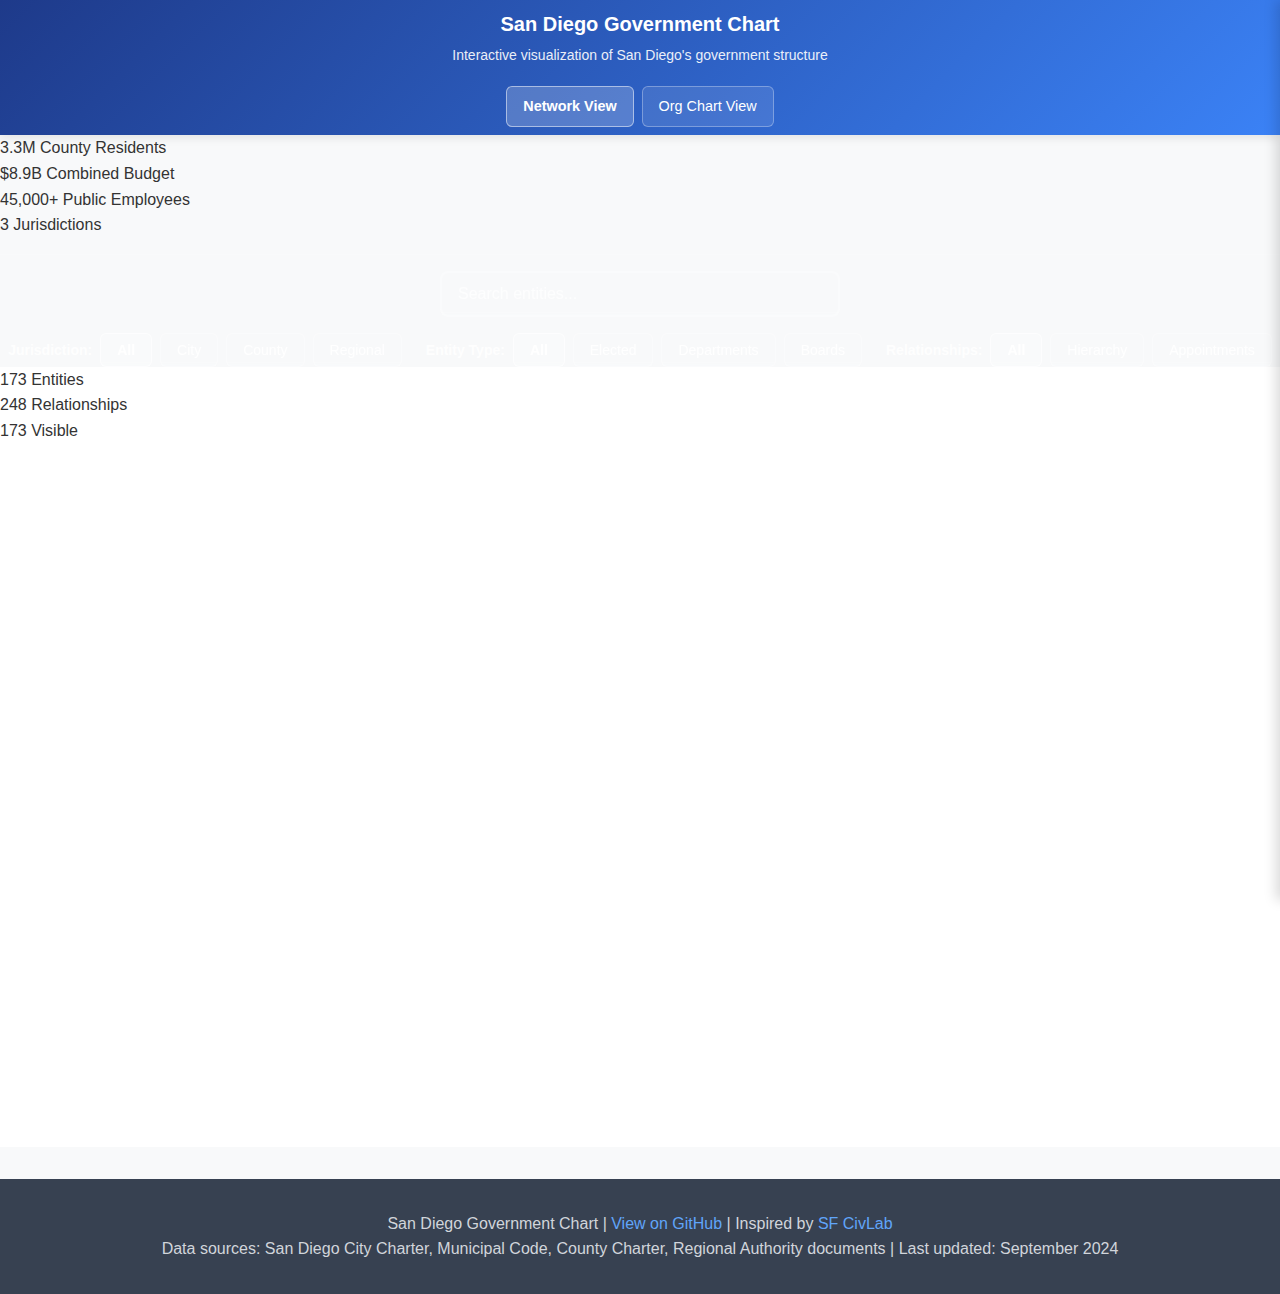
<file: index.html>
<!DOCTYPE html>
<html lang="en">
<head>
    <meta charset="UTF-8">
    <meta name="viewport" content="width=device-width, initial-scale=1.0">
    <title>San Diego Government Chart</title>
    <meta name="description" content="Interactive visualization of San Diego's government structure - explore 173 entities and 248 relationships across city, county, and regional authorities.">
    
    <!-- D3.js -->
    <script src="https://d3js.org/d3.v7.min.js"></script>
    
    <!-- Styles -->
    <link rel="stylesheet" href="styles.css">
</head>
<body>
    <header>
        <div class="header-container">
            <h1>San Diego Government Chart</h1>
            <p class="subtitle">Interactive visualization of San Diego's government structure</p>
            <nav class="view-nav">
                <a href="index.html" class="nav-link active">Network View</a>
                <a href="orgchart.html" class="nav-link">Org Chart View</a>
            </nav>
        </div>
    </header>

    <main>
        <!-- Dashboard Metrics Widget -->
        <div class="metrics-dashboard">
            <div class="metric-card">
                <span class="metric-number">3.3M</span>
                <span class="metric-label">County Residents</span>
            </div>
            <div class="metric-card">
                <span class="metric-number" id="total-budget">$8.9B</span>
                <span class="metric-label">Combined Budget</span>
            </div>
            <div class="metric-card">
                <span class="metric-number" id="total-employees">45,000+</span>
                <span class="metric-label">Public Employees</span>
            </div>
            <div class="metric-card">
                <span class="metric-number" id="jurisdictions">3</span>
                <span class="metric-label">Jurisdictions</span>
            </div>
        </div>

        <div class="controls-container">
            <div class="search-container">
                <input type="text" id="entity-search" placeholder="Search entities..." autocomplete="off">
                <div id="search-results" class="search-results"></div>
            </div>
            
            <div class="filter-container">
                <div class="filter-group">
                    <label>Jurisdiction:</label>
                    <button class="filter-btn active" data-filter="all">All</button>
                    <button class="filter-btn" data-filter="city">City</button>
                    <button class="filter-btn" data-filter="county">County</button>
                    <button class="filter-btn" data-filter="regional">Regional</button>
                </div>
                
                <div class="filter-group">
                    <label>Entity Type:</label>
                    <button class="filter-btn active" data-filter="all-types">All</button>
                    <button class="filter-btn" data-filter="elected">Elected</button>
                    <button class="filter-btn" data-filter="departments">Departments</button>
                    <button class="filter-btn" data-filter="boards">Boards</button>
                </div>
                
                <div class="filter-group">
                    <label>Relationships:</label>
                    <button class="filter-btn active" data-filter="all-rels">All</button>
                    <button class="filter-btn" data-filter="hierarchical">Hierarchy</button>
                    <button class="filter-btn" data-filter="appointment">Appointments</button>
                </div>
            </div>
        </div>

        <div class="main-container">
            <div class="network-container">
                <div class="network-stats">
                    <div class="stat-item">
                        <span class="stat-number" id="entity-count">173</span>
                        <span class="stat-label">Entities</span>
                    </div>
                    <div class="stat-item">
                        <span class="stat-number" id="relationship-count">248</span>
                        <span class="stat-label">Relationships</span>
                    </div>
                    <div class="stat-item">
                        <span class="stat-number" id="visible-entities">173</span>
                        <span class="stat-label">Visible</span>
                    </div>
                </div>
                
                <svg id="network-graph" width="100%" height="600"></svg>
                
                <div class="legend">
                    <div class="legend-section">
                        <h4>Jurisdictions</h4>
                        <div class="legend-item">
                            <div class="legend-color city-color"></div>
                            <span>City of San Diego</span>
                        </div>
                        <div class="legend-item">
                            <div class="legend-color county-color"></div>
                            <span>San Diego County</span>
                        </div>
                        <div class="legend-item">
                            <div class="legend-color regional-color"></div>
                            <span>Regional Authorities</span>
                        </div>
                    </div>
                    
                    <div class="legend-section">
                        <h4>Relationships</h4>
                        <div class="legend-item">
                            <div class="legend-line hierarchical-line"></div>
                            <span>Reports to / Oversees</span>
                        </div>
                        <div class="legend-item">
                            <div class="legend-line appointment-line"></div>
                            <span>Appointment Authority</span>
                        </div>
                    </div>
                </div>
            </div>

            <div class="sidebar" id="entity-sidebar">
                <div class="sidebar-header">
                    <h3>Entity Details</h3>
                    <button id="close-sidebar" class="close-btn">&times;</button>
                </div>
                
                <div class="sidebar-content" id="sidebar-content">
                    <div class="placeholder">
                        <p>Click on an entity in the network to view details</p>
                        <div class="network-overview">
                            <h4>San Diego Government Overview</h4>
                            <ul>
                                <li><strong>173 Government Entities</strong> across all jurisdictions</li>
                                <li><strong>248 Authority Relationships</strong> mapped and verified</li>
                                <li><strong>Multi-jurisdictional coverage</strong> - City, County, and Regional</li>
                                <li><strong>Complete authority mapping</strong> - who reports to whom</li>
                            </ul>
                        </div>
                    </div>
                </div>
            </div>
        </div>
    </main>

    <footer>
        <div class="footer-container">
            <p>
                San Diego Government Chart | 
                <a href="https://github.com/your-repo/SanDiegoGov" target="_blank">View on GitHub</a> | 
                Inspired by <a href="https://sfgov.civlab.org/" target="_blank">SF CivLab</a>
            </p>
            <p class="data-source">
                Data sources: San Diego City Charter, Municipal Code, County Charter, Regional Authority documents | 
                Last updated: September 2024
            </p>
        </div>
    </footer>

    <!-- Scripts -->
    <script src="script.js"></script>
</body>
</html>
</file>
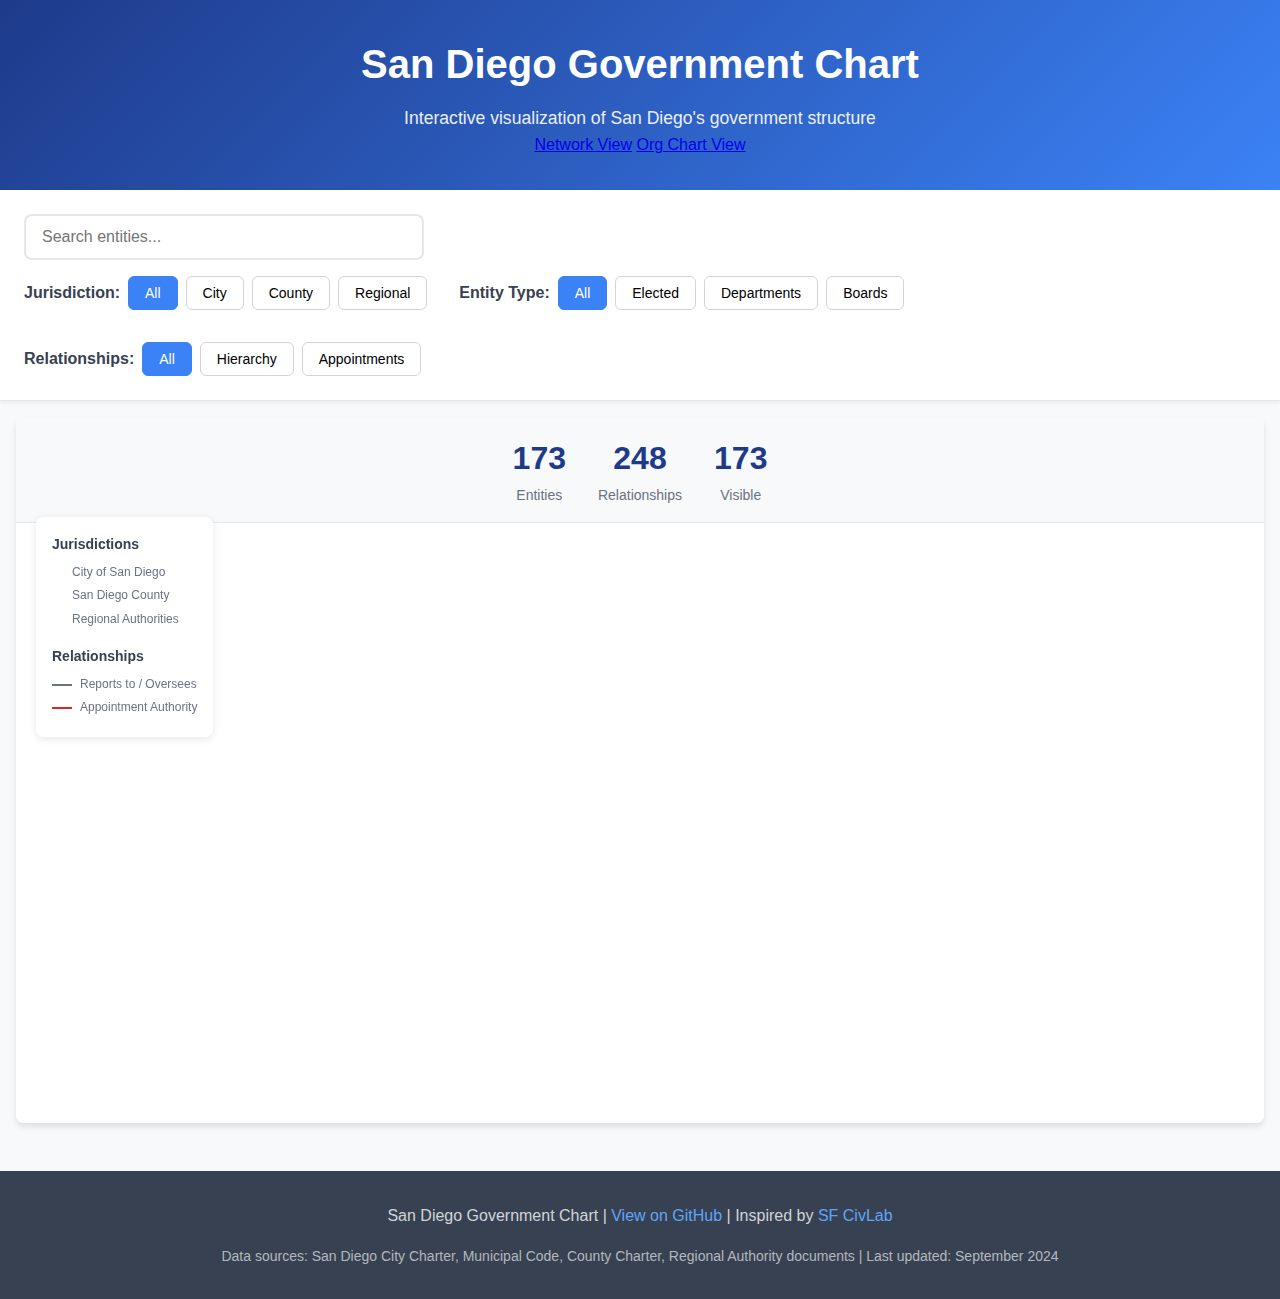
<file: src/index.html>
<!DOCTYPE html>
<html lang="en">
<head>
    <meta charset="UTF-8">
    <meta name="viewport" content="width=device-width, initial-scale=1.0">
    <title>San Diego Government Chart</title>
    <meta name="description" content="Interactive visualization of San Diego's government structure - explore 173 entities and 248 relationships across city, county, and regional authorities.">
    
    <!-- D3.js -->
    <script src="https://d3js.org/d3.v7.min.js"></script>
    
    <!-- Styles -->
    <link rel="stylesheet" href="styles.css">
</head>
<body>
    <header>
        <div class="header-container">
            <h1>San Diego Government Chart</h1>
            <p class="subtitle">Interactive visualization of San Diego's government structure</p>
            <nav class="view-nav">
                <a href="index.html" class="nav-link active">Network View</a>
                <a href="orgchart.html" class="nav-link">Org Chart View</a>
            </nav>
        </div>
    </header>

    <main>
        <div class="controls-container">
            <div class="search-container">
                <input type="text" id="entity-search" placeholder="Search entities..." autocomplete="off">
                <div id="search-results" class="search-results"></div>
            </div>
            
            <div class="filter-container">
                <div class="filter-group">
                    <label>Jurisdiction:</label>
                    <button class="filter-btn active" data-filter="all">All</button>
                    <button class="filter-btn" data-filter="city">City</button>
                    <button class="filter-btn" data-filter="county">County</button>
                    <button class="filter-btn" data-filter="regional">Regional</button>
                </div>
                
                <div class="filter-group">
                    <label>Entity Type:</label>
                    <button class="filter-btn active" data-filter="all-types">All</button>
                    <button class="filter-btn" data-filter="elected">Elected</button>
                    <button class="filter-btn" data-filter="departments">Departments</button>
                    <button class="filter-btn" data-filter="boards">Boards</button>
                </div>
                
                <div class="filter-group">
                    <label>Relationships:</label>
                    <button class="filter-btn active" data-filter="all-rels">All</button>
                    <button class="filter-btn" data-filter="hierarchical">Hierarchy</button>
                    <button class="filter-btn" data-filter="appointment">Appointments</button>
                </div>
            </div>
        </div>

        <div class="main-container">
            <div class="network-container">
                <div class="network-stats">
                    <div class="stat-item">
                        <span class="stat-number" id="entity-count">173</span>
                        <span class="stat-label">Entities</span>
                    </div>
                    <div class="stat-item">
                        <span class="stat-number" id="relationship-count">248</span>
                        <span class="stat-label">Relationships</span>
                    </div>
                    <div class="stat-item">
                        <span class="stat-number" id="visible-entities">173</span>
                        <span class="stat-label">Visible</span>
                    </div>
                </div>
                
                <svg id="network-graph" width="100%" height="600"></svg>
                
                <div class="legend">
                    <div class="legend-section">
                        <h4>Jurisdictions</h4>
                        <div class="legend-item">
                            <div class="legend-color city-color"></div>
                            <span>City of San Diego</span>
                        </div>
                        <div class="legend-item">
                            <div class="legend-color county-color"></div>
                            <span>San Diego County</span>
                        </div>
                        <div class="legend-item">
                            <div class="legend-color regional-color"></div>
                            <span>Regional Authorities</span>
                        </div>
                    </div>
                    
                    <div class="legend-section">
                        <h4>Relationships</h4>
                        <div class="legend-item">
                            <div class="legend-line hierarchical-line"></div>
                            <span>Reports to / Oversees</span>
                        </div>
                        <div class="legend-item">
                            <div class="legend-line appointment-line"></div>
                            <span>Appointment Authority</span>
                        </div>
                    </div>
                </div>
            </div>

            <div class="sidebar" id="entity-sidebar">
                <div class="sidebar-header">
                    <h3>Entity Details</h3>
                    <button id="close-sidebar" class="close-btn">&times;</button>
                </div>
                
                <div class="sidebar-content" id="sidebar-content">
                    <div class="placeholder">
                        <p>Click on an entity in the network to view details</p>
                        <div class="network-overview">
                            <h4>San Diego Government Overview</h4>
                            <ul>
                                <li><strong>173 Government Entities</strong> across all jurisdictions</li>
                                <li><strong>248 Authority Relationships</strong> mapped and verified</li>
                                <li><strong>Multi-jurisdictional coverage</strong> - City, County, and Regional</li>
                                <li><strong>Complete authority mapping</strong> - who reports to whom</li>
                            </ul>
                        </div>
                    </div>
                </div>
            </div>
        </div>
    </main>

    <footer>
        <div class="footer-container">
            <p>
                San Diego Government Chart | 
                <a href="https://github.com/your-repo/SanDiegoGov" target="_blank">View on GitHub</a> | 
                Inspired by <a href="https://sfgov.civlab.org/" target="_blank">SF CivLab</a>
            </p>
            <p class="data-source">
                Data sources: San Diego City Charter, Municipal Code, County Charter, Regional Authority documents | 
                Last updated: September 2024
            </p>
        </div>
    </footer>

    <!-- Scripts -->
    <script src="script.js"></script>
</body>
</html>
</file>
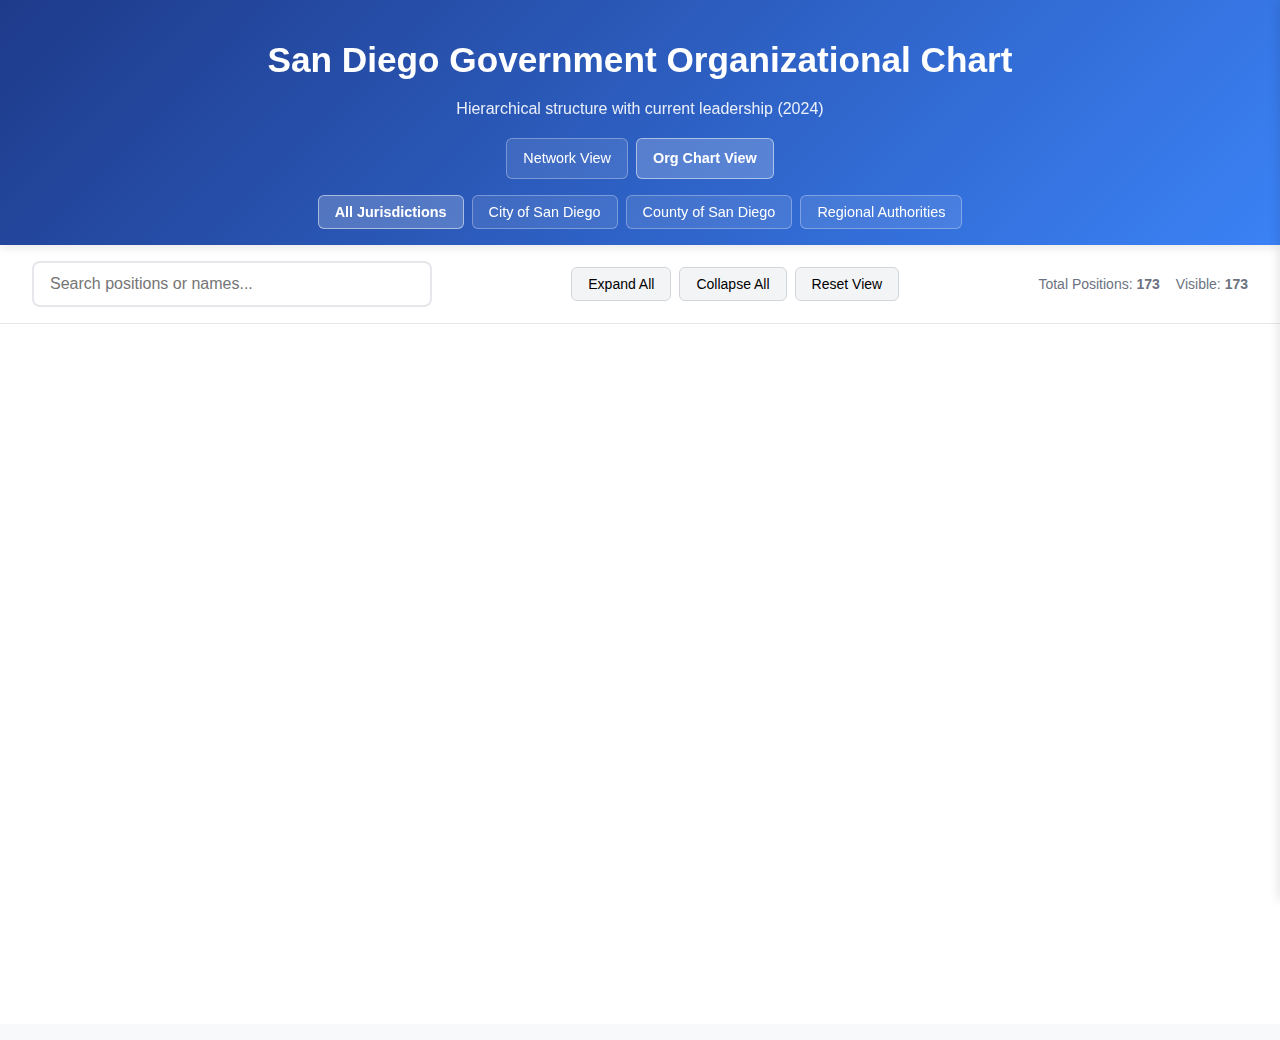
<file: orgchart.html>
<!DOCTYPE html>
<html lang="en">
<head>
    <meta charset="UTF-8">
    <meta name="viewport" content="width=device-width, initial-scale=1.0">
    <title>San Diego Government Organizational Chart</title>
    <meta name="description" content="Hierarchical organizational chart of San Diego's government structure with current leadership names and positions.">
    
    <!-- D3.js -->
    <script src="https://d3js.org/d3.v7.min.js"></script>
    
    <!-- Styles -->
    <link rel="stylesheet" href="orgchart-styles.css">
</head>
<body>
    <header>
        <div class="header-container">
            <h1>San Diego Government Organizational Chart</h1>
            <p class="subtitle">Hierarchical structure with current leadership (2024)</p>
            <nav class="view-nav">
                <a href="index.html" class="nav-link">Network View</a>
                <a href="orgchart.html" class="nav-link active">Org Chart View</a>
            </nav>
            <nav class="chart-nav">
                <button class="nav-btn active" data-jurisdiction="all">All Jurisdictions</button>
                <button class="nav-btn" data-jurisdiction="city">City of San Diego</button>
                <button class="nav-btn" data-jurisdiction="county">County of San Diego</button>
                <button class="nav-btn" data-jurisdiction="regional">Regional Authorities</button>
            </nav>
        </div>
    </header>

    <main>
        <div class="controls-container">
            <div class="search-container">
                <input type="text" id="org-search" placeholder="Search positions or names..." autocomplete="off">
                <div id="search-results" class="search-results"></div>
            </div>
            
            <div class="chart-controls">
                <button id="expand-all" class="control-btn">Expand All</button>
                <button id="collapse-all" class="control-btn">Collapse All</button>
                <button id="reset-zoom" class="control-btn">Reset View</button>
            </div>
            
            <div class="chart-stats">
                <span>Total Positions: <strong id="total-positions">173</strong></span>
                <span>Visible: <strong id="visible-positions">173</strong></span>
            </div>
        </div>

        <div class="chart-container">
            <svg id="org-chart"></svg>
        </div>

        <!-- Entity Detail Sidebar -->
        <div id="position-sidebar" class="position-sidebar">
            <div class="sidebar-header">
                <button id="close-sidebar" class="close-btn">&times;</button>
            </div>
            <div id="position-content" class="position-content">
                <!-- Dynamic content loaded here -->
            </div>
        </div>
    </main>

    <!-- Tooltip -->
    <div id="org-tooltip" class="tooltip"></div>

    <script src="orgchart-script.js"></script>
</body>
</html>
</file>
<file: styles.css>
/* San Diego Government Chart - Styles */

/* Reset and Base Styles */
* {
    margin: 0;
    padding: 0;
    box-sizing: border-box;
}

body {
    font-family: -apple-system, BlinkMacSystemFont, 'Segoe UI', 'Roboto', 'Helvetica Neue', Arial, sans-serif;
    line-height: 1.6;
    color: #333;
    background-color: #f8f9fa;
}

/* Header - Compact and efficient */
header {
    background: linear-gradient(135deg, #1e3a8a 0%, #3b82f6 100%);
    color: white;
    padding: 0.5rem 0;  /* Reduced from 0.75rem */
    text-align: center;
    box-shadow: 0 2px 10px rgba(0,0,0,0.1);
}

.header-container {
    max-width: 1200px;
    margin: 0 auto;
    padding: 0 1rem;
    display: flex;
    flex-direction: column;
    align-items: center;
}

h1 {
    font-size: 1.25rem;  /* Reduced from 1.5rem */
    font-weight: 700;
    margin-bottom: 0.25rem;
}

.subtitle {
    font-size: 0.875rem;  /* Slightly smaller */
    opacity: 0.9;
    margin-bottom: 0.25rem;  /* Reduced spacing */
}

/* View Navigation */
.view-nav {
    display: flex;
    justify-content: center;
    gap: 0.5rem;
    margin-top: 1rem;
    margin-bottom: 0;
}

.nav-link {
    padding: 0.5rem 1rem;
    background: rgba(255, 255, 255, 0.1);
    border: 1px solid rgba(255, 255, 255, 0.3);
    color: white;
    border-radius: 6px;
    text-decoration: none;
    transition: all 0.3s ease;
    font-size: 0.9rem;
}

.nav-link:hover {
    background: rgba(255, 255, 255, 0.2);
}

.nav-link.active {
    background: rgba(255, 255, 255, 0.2);
    border-color: rgba(255, 255, 255, 0.5);
    font-weight: 600;
}

/* Controls in Header - More compact */
.controls-container {
    margin-top: 1rem;  /* Reduced from 2rem */
    padding-top: 1rem;  /* Reduced from 2rem */
    border-top: 1px solid rgba(255, 255, 255, 0.2);
}

.search-container {
    position: relative;
    max-width: 400px;
    margin: 0 auto 1rem auto;  /* Reduced bottom margin */
    width: 100%;
}

#entity-search {
    width: 100%;
    padding: 0.75rem 1rem;
    border: 2px solid rgba(255, 255, 255, 0.3);
    border-radius: 8px;
    font-size: 1rem;
    background: rgba(255, 255, 255, 0.1);
    color: white;
    transition: all 0.3s ease;
    backdrop-filter: blur(4px);
}

#entity-search::placeholder {
    color: rgba(255, 255, 255, 0.7);
}

#entity-search:focus {
    outline: none;
    border-color: rgba(255, 255, 255, 0.6);
    background: rgba(255, 255, 255, 0.15);
}

.search-results {
    position: absolute;
    top: 100%;
    left: 0;
    right: 0;
    background: white;
    border: 1px solid #e5e7eb;
    border-top: none;
    border-radius: 0 0 8px 8px;
    max-height: 200px;
    overflow-y: auto;
    z-index: 1000;
    display: none;
}

.search-result-item {
    padding: 0.75rem 1rem;
    cursor: pointer;
    border-bottom: 1px solid #f3f4f6;
    transition: background-color 0.2s ease;
}

.search-result-item:hover {
    background-color: #f3f4f6;
}

.search-result-item:last-child {
    border-bottom: none;
}

.filter-container {
    display: flex;
    flex-wrap: wrap;
    gap: 1.5rem;
    align-items: center;
    justify-content: center;
    width: 100%;
}

.filter-group {
    display: flex;
    align-items: center;
    gap: 0.5rem;
    flex-wrap: wrap;
}

.filter-group label {
    font-weight: 600;
    color: rgba(255, 255, 255, 0.9);
    font-size: 0.875rem;
}

.filter-btn {
    padding: 0.5rem 1rem;
    border: 1px solid rgba(255, 255, 255, 0.3);
    background: rgba(255, 255, 255, 0.1);
    color: rgba(255, 255, 255, 0.9);
    border-radius: 6px;
    cursor: pointer;
    transition: all 0.2s ease;
    font-size: 0.875rem;
    backdrop-filter: blur(4px);
}

.filter-btn:hover {
    background: rgba(255, 255, 255, 0.2);
    border-color: rgba(255, 255, 255, 0.5);
}

.filter-btn.active {
    background: rgba(255, 255, 255, 0.2);
    color: white;
    border-color: rgba(255, 255, 255, 0.6);
    font-weight: 600;
}

/* Network Container - Full Width */
.network-container {
    position: relative;
    background: white;
    margin: 0;
    height: calc(100vh - 120px);  /* Adjusted for smaller header */
    overflow: hidden;
}


/* Network Graph */
#network-graph {
    display: block;
    width: 100%;
    height: 100%;
    background: #ffffff;
    cursor: grab;
}

#network-graph:active {
    cursor: grabbing;
}

/* D3.js Graph Elements - Professional Styling */

/* Node Styling */
.node {
    cursor: pointer;
    transition: all 0.2s ease;
}

.node circle {
    stroke: #fff;
    stroke-width: 2px;
    filter: drop-shadow(0 2px 4px rgba(0,0,0,0.1));
    transition: all 0.2s ease;
}

.node:hover circle {
    stroke-width: 3px;
    filter: drop-shadow(0 4px 8px rgba(0,0,0,0.2));
    transform: scale(1.1);
}

.node.selected circle {
    stroke: #333;
    stroke-width: 3px;
    filter: drop-shadow(0 4px 12px rgba(0,0,0,0.3));
}

/* Link/Edge Styling */
.link {
    stroke-opacity: 0.4;
    stroke-width: 1.5px;
    fill: none;
    transition: all 0.2s ease;
}

.link:hover {
    stroke-opacity: 0.8;
    stroke-width: 2.5px;
}

.link.highlighted {
    stroke-opacity: 0.9;
    stroke-width: 3px;
    animation: pulse 2s infinite;
}

@keyframes pulse {
    0%, 100% { stroke-opacity: 0.9; }
    50% { stroke-opacity: 0.5; }
}

/* Label Styling */
.label {
    font-family: -apple-system, BlinkMacSystemFont, 'Segoe UI', 'Roboto', sans-serif;
    font-size: 11px;
    font-weight: 500;
    text-anchor: middle;
    fill: #333;
    pointer-events: none;
    text-shadow: 1px 1px 2px rgba(255,255,255,0.8);
    dominant-baseline: middle;
}

.node:hover .label {
    font-weight: 600;
    font-size: 12px;
}

/* Jurisdiction Colors - Enhanced for Professional Look */
.city-node circle {
    fill: #3b82f6;
}

.county-node circle {
    fill: #10b981;
}

.regional-node circle {
    fill: #f59e0b;
}

/* Node size variations for entity types */
.node.elected circle {
    r: 12;
}

.node.departments circle {
    r: 8;
}

.node.boards circle {
    r: 6;
}

/* Relationship Lines - Professional Styling */
.hierarchical-link {
    stroke: #6b7280;
    stroke-width: 2px;
}

.appointment-link {
    stroke: #dc2626;
    stroke-width: 2px;
    stroke-dasharray: 4,2;
}

.hierarchical-link:hover {
    stroke: #374151;
    stroke-width: 3px;
}

.appointment-link:hover {
    stroke: #b91c1c;
    stroke-width: 3px;
}

/* Enhanced visual feedback */
.node.connected {
    opacity: 1;
}

.node.dimmed {
    opacity: 0.3;
}

.link.connected {
    opacity: 1;
}

.link.dimmed {
    opacity: 0.1;
}

/* Sidebar - Overlay from Right */
.sidebar {
    position: fixed;
    top: 0;
    right: -350px;
    width: 350px;
    height: 100vh;
    background: white;
    border-left: 1px solid #e5e7eb;
    box-shadow: -4px 0 12px rgba(0,0,0,0.15);
    display: flex;
    flex-direction: column;
    transition: right 0.3s ease;
    z-index: 1000;
}

.sidebar.open {
    right: 0;
}

.sidebar-header {
    display: flex;
    justify-content: space-between;
    align-items: center;
    padding: 1rem;
    border-bottom: 1px solid #e5e7eb;
    background: #f8f9fa;
}

.sidebar-header h3 {
    font-size: 1.125rem;
    font-weight: 600;
}

.close-btn {
    background: none;
    border: none;
    font-size: 1.5rem;
    cursor: pointer;
    color: #6b7280;
    padding: 0;
    width: 30px;
    height: 30px;
    display: flex;
    align-items: center;
    justify-content: center;
    border-radius: 4px;
}

.close-btn:hover {
    background-color: #f3f4f6;
    color: #374151;
}

.sidebar-content {
    flex: 1;
    padding: 1rem;
    overflow-y: auto;
}

.placeholder {
    text-align: center;
    color: #6b7280;
    padding: 2rem 0;
}

.network-overview {
    margin-top: 2rem;
    padding: 1rem;
    background: #f8f9fa;
    border-radius: 6px;
}

.network-overview h4 {
    margin-bottom: 1rem;
    color: #1e3a8a;
}

.network-overview ul {
    list-style: none;
    text-align: left;
}

.network-overview li {
    margin-bottom: 0.5rem;
    color: #374151;
}

/* Entity Details */
.entity-info {
    margin-bottom: 1.5rem;
}

.entity-name {
    font-size: 1.25rem;
    font-weight: 600;
    margin-bottom: 0.5rem;
    color: #1e3a8a;
}

.entity-type {
    display: inline-block;
    padding: 0.25rem 0.5rem;
    background: #e5e7eb;
    border-radius: 4px;
    font-size: 0.75rem;
    font-weight: 500;
    text-transform: uppercase;
    letter-spacing: 0.05em;
    margin-bottom: 1rem;
}

.entity-description {
    margin-bottom: 1rem;
    line-height: 1.6;
}

.entity-links {
    display: flex;
    flex-direction: column;
    gap: 0.5rem;
    margin-bottom: 1rem;
}

.entity-link {
    color: #3b82f6;
    text-decoration: none;
    font-size: 0.875rem;
}

.entity-link:hover {
    text-decoration: underline;
}

.relationships-section {
    margin-top: 1.5rem;
}

.relationships-section h4 {
    font-size: 1rem;
    font-weight: 600;
    margin-bottom: 1rem;
    color: #374151;
    border-bottom: 1px solid #e5e7eb;
    padding-bottom: 0.5rem;
}

.relationship-group {
    margin-bottom: 1rem;
}

.relationship-type {
    font-size: 0.875rem;
    font-weight: 600;
    color: #6b7280;
    margin-bottom: 0.5rem;
    text-transform: uppercase;
    letter-spacing: 0.05em;
}

.relationship-item {
    padding: 0.5rem;
    border-left: 3px solid #e5e7eb;
    margin-bottom: 0.5rem;
    cursor: pointer;
    transition: background-color 0.2s ease;
}

.relationship-item:hover {
    background-color: #f3f4f6;
}

.relationship-item.hierarchical {
    border-left-color: #6b7280;
}

.relationship-item.appointment {
    border-left-color: #dc2626;
}

.relationship-entity {
    font-weight: 500;
    color: #1e3a8a;
}

.relationship-description {
    font-size: 0.875rem;
    color: #6b7280;
    margin-top: 0.25rem;
}

/* Footer */
footer {
    background: #374151;
    color: #d1d5db;
    padding: 2rem 0;
    margin-top: 2rem;
}

.footer-container {
    max-width: 1200px;
    margin: 0 auto;
    padding: 0 1rem;
    text-align: center;
}

.footer-container a {
    color: #60a5fa;
    text-decoration: none;
}

.footer-container a:hover {
    text-decoration: underline;
}

/* Responsive Design */
@media (max-width: 1024px) {
    .sidebar {
        width: 100%;
        right: -100%;
    }
}

@media (max-width: 768px) {
    h1 {
        font-size: 2rem;
    }

    .header-container {
        padding: 0 0.5rem;
    }

    .controls-container {
        margin-top: 1.5rem;
        padding-top: 1.5rem;
    }

    .search-container {
        max-width: 100%;
        margin-bottom: 1rem;
    }

    .filter-container {
        flex-direction: column;
        align-items: stretch;
        gap: 1rem;
    }

    .filter-group {
        flex-wrap: wrap;
        justify-content: center;
    }

    #network-graph {
        height: 400px;
    }
}

@media (max-width: 480px) {
    .header-container {
        padding: 0 0.5rem;
    }

    .controls-container {
        margin-top: 1rem;
        padding-top: 1rem;
    }

    .filter-group {
        gap: 0.25rem;
    }

    .filter-btn {
        padding: 0.4rem 0.75rem;
        font-size: 0.8rem;
    }

    /* Network container already has no margins */

}
</file>
<file: src/styles.css>
/* San Diego Government Chart - Styles */

/* Reset and Base Styles */
* {
    margin: 0;
    padding: 0;
    box-sizing: border-box;
}

body {
    font-family: -apple-system, BlinkMacSystemFont, 'Segoe UI', 'Roboto', 'Helvetica Neue', Arial, sans-serif;
    line-height: 1.6;
    color: #333;
    background-color: #f8f9fa;
}

/* Header */
header {
    background: linear-gradient(135deg, #1e3a8a 0%, #3b82f6 100%);
    color: white;
    padding: 2rem 0;
    text-align: center;
    box-shadow: 0 2px 10px rgba(0,0,0,0.1);
}

.header-container {
    max-width: 1200px;
    margin: 0 auto;
    padding: 0 1rem;
}

h1 {
    font-size: 2.5rem;
    font-weight: 700;
    margin-bottom: 0.5rem;
}

.subtitle {
    font-size: 1.1rem;
    opacity: 0.9;
}

/* Controls */
.controls-container {
    background: white;
    padding: 1.5rem;
    border-bottom: 1px solid #e5e7eb;
    box-shadow: 0 2px 4px rgba(0,0,0,0.05);
}

.search-container {
    position: relative;
    max-width: 400px;
    margin-bottom: 1rem;
}

#entity-search {
    width: 100%;
    padding: 0.75rem 1rem;
    border: 2px solid #e5e7eb;
    border-radius: 8px;
    font-size: 1rem;
    transition: border-color 0.3s ease;
}

#entity-search:focus {
    outline: none;
    border-color: #3b82f6;
}

.search-results {
    position: absolute;
    top: 100%;
    left: 0;
    right: 0;
    background: white;
    border: 1px solid #e5e7eb;
    border-top: none;
    border-radius: 0 0 8px 8px;
    max-height: 200px;
    overflow-y: auto;
    z-index: 1000;
    display: none;
}

.search-result-item {
    padding: 0.75rem 1rem;
    cursor: pointer;
    border-bottom: 1px solid #f3f4f6;
    transition: background-color 0.2s ease;
}

.search-result-item:hover {
    background-color: #f3f4f6;
}

.search-result-item:last-child {
    border-bottom: none;
}

.filter-container {
    display: flex;
    flex-wrap: wrap;
    gap: 2rem;
    align-items: center;
}

.filter-group {
    display: flex;
    align-items: center;
    gap: 0.5rem;
}

.filter-group label {
    font-weight: 600;
    color: #374151;
}

.filter-btn {
    padding: 0.5rem 1rem;
    border: 1px solid #d1d5db;
    background: white;
    border-radius: 6px;
    cursor: pointer;
    transition: all 0.2s ease;
    font-size: 0.875rem;
}

.filter-btn:hover {
    background-color: #f3f4f6;
}

.filter-btn.active {
    background-color: #3b82f6;
    color: white;
    border-color: #3b82f6;
}

/* Main Container */
.main-container {
    display: flex;
    min-height: calc(100vh - 200px);
}

.network-container {
    flex: 1;
    position: relative;
    background: white;
    margin: 1rem;
    border-radius: 8px;
    box-shadow: 0 4px 6px rgba(0,0,0,0.1);
    overflow: hidden;
}

.network-stats {
    display: flex;
    justify-content: center;
    gap: 2rem;
    padding: 1rem;
    background: #f8f9fa;
    border-bottom: 1px solid #e5e7eb;
}

.stat-item {
    text-align: center;
}

.stat-number {
    display: block;
    font-size: 2rem;
    font-weight: 700;
    color: #1e3a8a;
}

.stat-label {
    display: block;
    font-size: 0.875rem;
    color: #6b7280;
    font-weight: 500;
}

/* Network Graph */
#network-graph {
    display: block;
    width: 100%;
    height: 600px;
    background: #ffffff;
}

/* Legend */
.legend {
    position: absolute;
    top: 100px;
    left: 20px;
    background: rgba(255,255,255,0.95);
    padding: 1rem;
    border-radius: 8px;
    box-shadow: 0 2px 8px rgba(0,0,0,0.1);
    backdrop-filter: blur(4px);
}

.legend-section {
    margin-bottom: 1rem;
}

.legend-section:last-child {
    margin-bottom: 0;
}

.legend-section h4 {
    font-size: 0.875rem;
    font-weight: 600;
    margin-bottom: 0.5rem;
    color: #374151;
}

.legend-item {
    display: flex;
    align-items: center;
    gap: 0.5rem;
    margin-bottom: 0.25rem;
    font-size: 0.75rem;
    color: #6b7280;
}

.legend-color {
    width: 12px;
    height: 12px;
    border-radius: 50%;
}

.legend-line {
    width: 20px;
    height: 2px;
}

/* Jurisdiction Colors */
.city-color, .city-node {
    fill: #3b82f6;
    color: #3b82f6;
}

.county-color, .county-node {
    fill: #10b981;
    color: #10b981;
}

.regional-color, .regional-node {
    fill: #f59e0b;
    color: #f59e0b;
}

/* Relationship Lines */
.hierarchical-line, .hierarchical-link {
    stroke: #6b7280;
    background-color: #6b7280;
}

.appointment-line, .appointment-link {
    stroke: #dc2626;
    background-color: #dc2626;
    stroke-dasharray: 3,3;
}

/* Sidebar */
.sidebar {
    width: 350px;
    background: white;
    border-left: 1px solid #e5e7eb;
    display: none;
    flex-direction: column;
}

.sidebar.open {
    display: flex;
}

.sidebar-header {
    display: flex;
    justify-content: space-between;
    align-items: center;
    padding: 1rem;
    border-bottom: 1px solid #e5e7eb;
    background: #f8f9fa;
}

.sidebar-header h3 {
    font-size: 1.125rem;
    font-weight: 600;
}

.close-btn {
    background: none;
    border: none;
    font-size: 1.5rem;
    cursor: pointer;
    color: #6b7280;
    padding: 0;
    width: 30px;
    height: 30px;
    display: flex;
    align-items: center;
    justify-content: center;
    border-radius: 4px;
}

.close-btn:hover {
    background-color: #f3f4f6;
    color: #374151;
}

.sidebar-content {
    flex: 1;
    padding: 1rem;
    overflow-y: auto;
}

.placeholder {
    text-align: center;
    color: #6b7280;
    padding: 2rem 0;
}

.network-overview {
    margin-top: 2rem;
    padding: 1rem;
    background: #f8f9fa;
    border-radius: 6px;
}

.network-overview h4 {
    margin-bottom: 1rem;
    color: #1e3a8a;
}

.network-overview ul {
    list-style: none;
    text-align: left;
}

.network-overview li {
    margin-bottom: 0.5rem;
    color: #374151;
}

/* Entity Details */
.entity-info {
    margin-bottom: 1.5rem;
}

.entity-name {
    font-size: 1.25rem;
    font-weight: 600;
    margin-bottom: 0.5rem;
    color: #1e3a8a;
}

.entity-type {
    display: inline-block;
    padding: 0.25rem 0.5rem;
    background: #e5e7eb;
    border-radius: 4px;
    font-size: 0.75rem;
    font-weight: 500;
    text-transform: uppercase;
    letter-spacing: 0.05em;
    margin-bottom: 1rem;
}

.entity-description {
    margin-bottom: 1rem;
    line-height: 1.6;
}

.entity-links {
    display: flex;
    flex-direction: column;
    gap: 0.5rem;
    margin-bottom: 1rem;
}

.entity-link {
    color: #3b82f6;
    text-decoration: none;
    font-size: 0.875rem;
}

.entity-link:hover {
    text-decoration: underline;
}

.relationships-section {
    margin-top: 1.5rem;
}

.relationships-section h4 {
    font-size: 1rem;
    font-weight: 600;
    margin-bottom: 1rem;
    color: #374151;
    border-bottom: 1px solid #e5e7eb;
    padding-bottom: 0.5rem;
}

.relationship-group {
    margin-bottom: 1rem;
}

.relationship-type {
    font-size: 0.875rem;
    font-weight: 600;
    color: #6b7280;
    margin-bottom: 0.5rem;
    text-transform: uppercase;
    letter-spacing: 0.05em;
}

.relationship-item {
    padding: 0.5rem;
    border-left: 3px solid #e5e7eb;
    margin-bottom: 0.5rem;
    cursor: pointer;
    transition: background-color 0.2s ease;
}

.relationship-item:hover {
    background-color: #f3f4f6;
}

.relationship-item.hierarchical {
    border-left-color: #6b7280;
}

.relationship-item.appointment {
    border-left-color: #dc2626;
}

.relationship-entity {
    font-weight: 500;
    color: #1e3a8a;
}

.relationship-description {
    font-size: 0.875rem;
    color: #6b7280;
    margin-top: 0.25rem;
}

/* Footer */
footer {
    background: #374151;
    color: #d1d5db;
    padding: 2rem 0;
    margin-top: 2rem;
}

.footer-container {
    max-width: 1200px;
    margin: 0 auto;
    padding: 0 1rem;
    text-align: center;
}

.footer-container a {
    color: #60a5fa;
    text-decoration: none;
}

.footer-container a:hover {
    text-decoration: underline;
}

.data-source {
    margin-top: 1rem;
    font-size: 0.875rem;
    opacity: 0.8;
}

/* Responsive Design */
@media (max-width: 1024px) {
    .main-container {
        flex-direction: column;
    }
    
    .sidebar {
        width: 100%;
        max-height: 400px;
    }
    
    .network-container {
        margin: 1rem;
    }
}

@media (max-width: 768px) {
    h1 {
        font-size: 2rem;
    }
    
    .filter-container {
        flex-direction: column;
        align-items: stretch;
        gap: 1rem;
    }
    
    .filter-group {
        flex-wrap: wrap;
    }
    
    .network-stats {
        flex-wrap: wrap;
        gap: 1rem;
    }
    
    .legend {
        position: static;
        margin: 1rem;
    }
    
    #network-graph {
        height: 400px;
    }
}

@media (max-width: 480px) {
    .controls-container {
        padding: 1rem;
    }
    
    .network-container {
        margin: 0.5rem;
    }
    
    .stat-number {
        font-size: 1.5rem;
    }
}
</file>
<file: orgchart-styles.css>
/* San Diego Government Organizational Chart - Styles */

/* Reset and Base Styles */
* {
    margin: 0;
    padding: 0;
    box-sizing: border-box;
}

body {
    font-family: -apple-system, BlinkMacSystemFont, 'Segoe UI', 'Roboto', 'Helvetica Neue', Arial, sans-serif;
    line-height: 1.6;
    color: #333;
    background-color: #f8f9fa;
    overflow-x: hidden;
}

/* Header */
header {
    background: linear-gradient(135deg, #1e3a8a 0%, #3b82f6 100%);
    color: white;
    padding: 2rem 0 1rem;
    text-align: center;
    box-shadow: 0 2px 10px rgba(0,0,0,0.1);
    position: sticky;
    top: 0;
    z-index: 100;
}

.header-container {
    max-width: 1400px;
    margin: 0 auto;
    padding: 0 1rem;
}

h1 {
    font-size: 2.2rem;
    font-weight: 700;
    margin-bottom: 0.5rem;
}

.subtitle {
    font-size: 1rem;
    opacity: 0.9;
    margin-bottom: 1rem;
}

/* View Navigation */
.view-nav {
    display: flex;
    justify-content: center;
    gap: 0.5rem;
    margin-bottom: 1rem;
}

.nav-link {
    padding: 0.5rem 1rem;
    background: rgba(255, 255, 255, 0.1);
    border: 1px solid rgba(255, 255, 255, 0.3);
    color: white;
    border-radius: 6px;
    text-decoration: none;
    transition: all 0.3s ease;
    font-size: 0.9rem;
}

.nav-link:hover {
    background: rgba(255, 255, 255, 0.2);
}

.nav-link.active {
    background: rgba(255, 255, 255, 0.2);
    border-color: rgba(255, 255, 255, 0.5);
    font-weight: 600;
}

/* Chart Navigation */
.chart-nav {
    display: flex;
    justify-content: center;
    gap: 0.5rem;
    flex-wrap: wrap;
}

.nav-btn {
    padding: 0.5rem 1rem;
    background: rgba(255, 255, 255, 0.1);
    border: 1px solid rgba(255, 255, 255, 0.3);
    color: white;
    border-radius: 6px;
    cursor: pointer;
    transition: all 0.3s ease;
    font-size: 0.9rem;
}

.nav-btn:hover {
    background: rgba(255, 255, 255, 0.2);
}

.nav-btn.active {
    background: rgba(255, 255, 255, 0.2);
    border-color: rgba(255, 255, 255, 0.5);
    font-weight: 600;
}

/* Controls */
.controls-container {
    background: white;
    padding: 1rem 2rem;
    border-bottom: 1px solid #e5e7eb;
    box-shadow: 0 2px 4px rgba(0,0,0,0.05);
    display: flex;
    align-items: center;
    justify-content: space-between;
    flex-wrap: wrap;
    gap: 1rem;
}

.search-container {
    position: relative;
    min-width: 300px;
    flex: 1;
    max-width: 400px;
}

#org-search {
    width: 100%;
    padding: 0.75rem 1rem;
    border: 2px solid #e5e7eb;
    border-radius: 8px;
    font-size: 1rem;
    transition: border-color 0.3s ease;
}

#org-search:focus {
    outline: none;
    border-color: #3b82f6;
}

.search-results {
    position: absolute;
    top: 100%;
    left: 0;
    right: 0;
    background: white;
    border: 1px solid #e5e7eb;
    border-top: none;
    border-radius: 0 0 8px 8px;
    max-height: 200px;
    overflow-y: auto;
    z-index: 50;
    display: none;
}

.search-result-item {
    padding: 0.75rem 1rem;
    cursor: pointer;
    transition: background-color 0.2s ease;
}

.search-result-item:hover {
    background-color: #f3f4f6;
}

.chart-controls {
    display: flex;
    gap: 0.5rem;
}

.control-btn {
    padding: 0.5rem 1rem;
    background: #f3f4f6;
    border: 1px solid #d1d5db;
    border-radius: 6px;
    cursor: pointer;
    font-size: 0.875rem;
    transition: all 0.2s ease;
}

.control-btn:hover {
    background: #e5e7eb;
}

.chart-stats {
    display: flex;
    gap: 1rem;
    font-size: 0.875rem;
    color: #6b7280;
}

/* Chart Container */
.chart-container {
    position: relative;
    width: 100%;
    height: calc(100vh - 200px);
    background: #ffffff;
    overflow: hidden;
}

#org-chart {
    width: 100%;
    height: 100%;
    cursor: grab;
}

#org-chart:active {
    cursor: grabbing;
}

/* Tree Node Styles */
.tree-node {
    cursor: pointer;
    transition: all 0.3s ease;
}

.tree-node.collapsed .node-children {
    display: none;
}

.node-circle {
    stroke: #fff;
    stroke-width: 2;
    transition: all 0.3s ease;
}

.node-circle:hover {
    stroke-width: 3;
    filter: brightness(1.1);
}

/* Jurisdiction Colors */
.city-node .node-circle {
    fill: #3b82f6;
}

.county-node .node-circle {
    fill: #10b981;
}

.regional-node .node-circle {
    fill: #f59e0b;
}

/* Node sizes based on hierarchy level */
.node-level-0 .node-circle { r: 12; } /* Top level - Mayor, Supervisors */
.node-level-1 .node-circle { r: 10; } /* Department heads */
.node-level-2 .node-circle { r: 8; }  /* Division heads */
.node-level-3 .node-circle { r: 6; }  /* Sub-divisions */

/* Node Text */
.node-text {
    fill: #333;
    font-size: 11px;
    font-weight: 500;
    text-anchor: middle;
    pointer-events: none;
    user-select: none;
}

.node-text.node-name {
    font-weight: 600;
    dy: -8;
}

.node-text.node-title {
    font-size: 10px;
    dy: 4;
    fill: #6b7280;
}

.node-text.person-name {
    font-size: 9px;
    dy: 16;
    fill: #059669;
    font-weight: 600;
}

/* Tree Links */
.tree-link {
    fill: none;
    stroke: #d1d5db;
    stroke-width: 2;
    transition: stroke 0.3s ease;
}

.tree-link:hover {
    stroke: #6b7280;
    stroke-width: 3;
}

/* Collapse/Expand indicators */
.expand-indicator {
    fill: #fff;
    stroke: #6b7280;
    stroke-width: 2;
    cursor: pointer;
    transition: all 0.3s ease;
}

.expand-indicator:hover {
    fill: #f3f4f6;
}

.expand-indicator text {
    fill: #6b7280;
    font-size: 12px;
    font-weight: bold;
    text-anchor: middle;
    pointer-events: none;
}

/* Position Sidebar */
.position-sidebar {
    position: fixed;
    top: 0;
    right: -400px;
    width: 400px;
    height: 100vh;
    background: white;
    box-shadow: -2px 0 10px rgba(0,0,0,0.1);
    transition: right 0.3s ease;
    z-index: 200;
    overflow-y: auto;
}

.position-sidebar.open {
    right: 0;
}

.sidebar-header {
    padding: 1rem;
    border-bottom: 1px solid #e5e7eb;
    background: #f9fafb;
    display: flex;
    justify-content: flex-end;
}

.close-btn {
    background: none;
    border: none;
    font-size: 1.5rem;
    cursor: pointer;
    color: #6b7280;
    width: 30px;
    height: 30px;
    display: flex;
    align-items: center;
    justify-content: center;
    border-radius: 50%;
    transition: background-color 0.2s ease;
}

.close-btn:hover {
    background-color: #e5e7eb;
}

.position-content {
    padding: 1.5rem;
}

.position-info h3 {
    color: #1f2937;
    margin-bottom: 0.5rem;
    font-size: 1.2rem;
}

.position-info .person-name {
    color: #059669;
    font-weight: 600;
    font-size: 1.1rem;
    margin-bottom: 1rem;
}

.position-info .department {
    color: #6b7280;
    font-size: 0.9rem;
    margin-bottom: 1rem;
}

.position-info .description {
    line-height: 1.6;
    margin-bottom: 1.5rem;
}

.position-links a {
    color: #3b82f6;
    text-decoration: none;
    font-weight: 500;
}

.position-links a:hover {
    text-decoration: underline;
}

/* Tooltip */
.tooltip {
    position: absolute;
    padding: 8px 12px;
    background: rgba(0, 0, 0, 0.8);
    color: white;
    border-radius: 6px;
    font-size: 12px;
    pointer-events: none;
    z-index: 1000;
    opacity: 0;
    transition: opacity 0.3s ease;
}

.tooltip.show {
    opacity: 1;
}

/* Responsive Design */
@media (max-width: 1024px) {
    .position-sidebar {
        width: 350px;
        right: -350px;
    }
    
    .controls-container {
        flex-direction: column;
        align-items: stretch;
    }
    
    .search-container {
        min-width: unset;
        max-width: unset;
    }
}

@media (max-width: 768px) {
    h1 {
        font-size: 1.8rem;
    }
    
    .chart-nav {
        gap: 0.25rem;
    }
    
    .nav-btn {
        font-size: 0.8rem;
        padding: 0.4rem 0.8rem;
    }
    
    .position-sidebar {
        width: 100vw;
        right: -100vw;
    }
    
    .chart-container {
        height: calc(100vh - 250px);
    }
    
    .controls-container {
        padding: 1rem;
    }
}

/* Print Styles */
@media print {
    .controls-container,
    .position-sidebar,
    .tooltip {
        display: none !important;
    }
    
    .chart-container {
        height: auto;
        min-height: 800px;
    }
    
    header {
        position: static;
        background: #333 !important;
        -webkit-print-color-adjust: exact;
    }
}
</file>
